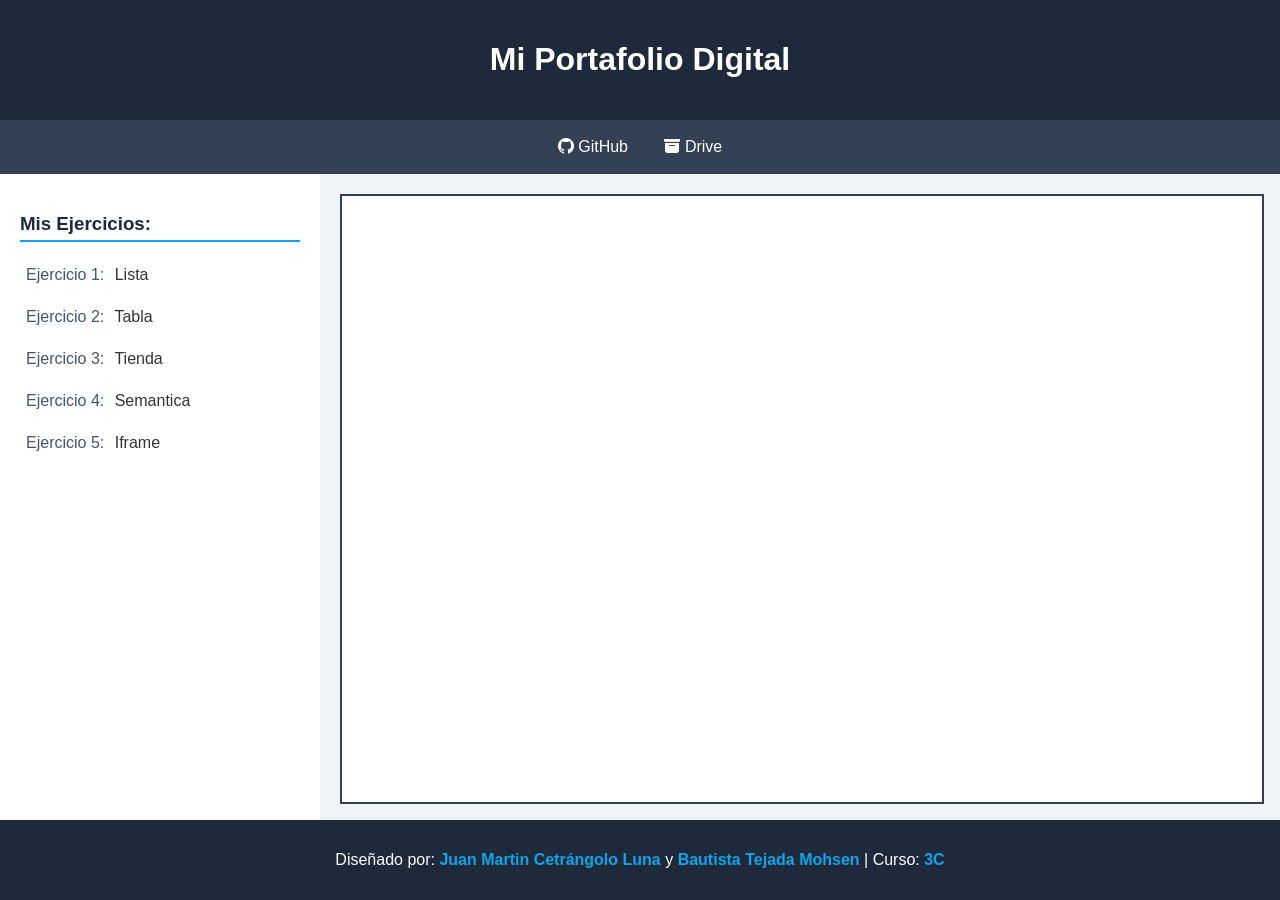
<file: index.html>
<!DOCTYPE html>
<html lang="en">
<head>
    <meta charset="UTF-8">
    <meta http-equiv="X-UA-Compatible" content="IE=edge">
    <meta name="viewport" content="width=device-width, initial-scale=1.0">
    <link rel="stylesheet" href="https://cdn.jsdelivr.net/npm/bootstrap-icons@1.13.1/font/bootstrap-icons.min.css">
    <title>Portafolio</title>

    <style>
        body {
        font-family: 'Segoe UI', Tahoma, Geneva, Verdana, sans-serif;
        background-color: #f0f4f8;
        margin: 0;
        padding: 0;
        color: #333333;
        display: flex;
        flex-direction: column;
        min-height: 100vh;
        }
        header {
        background-color: #1e293b;
        color: #ffffff;
        text-align: center;
        padding: 20px;
        }
        nav {
        background-color: #334155;
        text-align: center;
        padding: 10px;
        }
        nav a {
        color: #ffffff;
        text-decoration: none;
        padding: 8px 16px;
        display: inline-block;
        }
        nav a:hover {
        background-color: #0ea5e9;
        border-radius: 4px;
        }
        main{
        display:flex;
        flex: 1;
        }
        aside {
        width: 25%;
        background-color: #ffffff;
        padding: 20px;
        box-sizing: border-box;
        }
        aside h3 {
        color: #1e293b;
        border-bottom: 2px solid #0ea5e9;
        padding-bottom: 5px;
        }
        aside ul {
        list-style-type: none;
        padding: 0;
        }
        aside li {
        margin: 12px 0;
        }
        aside a {
        color: #475569;
        text-decoration: none;
        display: inline-block;
        padding: 6px;
        }
        aside a:hover {
        background-color: #f1f5f9;
        color: #0ea5e9;
        padding-left: 12px;
        }
        section {
        width: 75%;
        padding: 20px;
        box-sizing: border-box;
        }
        iframe {
        width: 100%;
        height: 100%;
        border: 2px solid #334155;
        background-color: #ffffff;
        }
        footer {
        background-color: #1e293b;
        color: #ffffff;
        text-align: center;
        padding: 15px;
        }
        footer span {
        color: #0ea5e9;
        font-weight: bold;
        }
        </style>

</head>
<body>
    <header>
        <h1>Mi Portafolio Digital</h1>
    </header>
    <nav>
        <a href="https://github.com/jmcetraluna-stack/informatica"><i class="bi bi-github"></i> GitHub</a>
        <a href="https://drive.google.com/drive/folders/1hS72jdVRfAC4pOU3irgWEgV4A9pFqp2l"><i class="bi bi-archive-fill"></i> Drive</a>
    </nav>
    <main>
        <aside>
            <h3 class="ejt">Mis Ejercicios:</h3>
            <ul>
                <li><a href="./pages/listas.html" target="visor" class="ej">Ejercicio 1:</a> Lista</li>
                <li><a href="./pages/tabla1.html" target="visor" class="ej">Ejercicio 2:</a> Tabla</li>
                <li><a href="./pages/tienda.html" target="visor" class="ej">Ejercicio 3:</a> Tienda</li>
                <li><a href="./pages/Semantica.html" target="visor" class="ej">Ejercicio 4:</a> Semantica</li>
                <li><a href="./pages/iframe.html" target="visor" class="ej">Ejercicio 5:</a> Iframe</li>
            </ul>
        </aside>
        <section>
            <iframe src="" name="visor" frameborder="0"></iframe>
        </section>
    </main>
    <footer>
        <p>Diseñado por: <span>Juan Martin Cetrángolo Luna</span> y <span>Bautista Tejada Mohsen</span> | Curso: <span>3C</span></p>
    </footer>
</body>
</html>
</file>
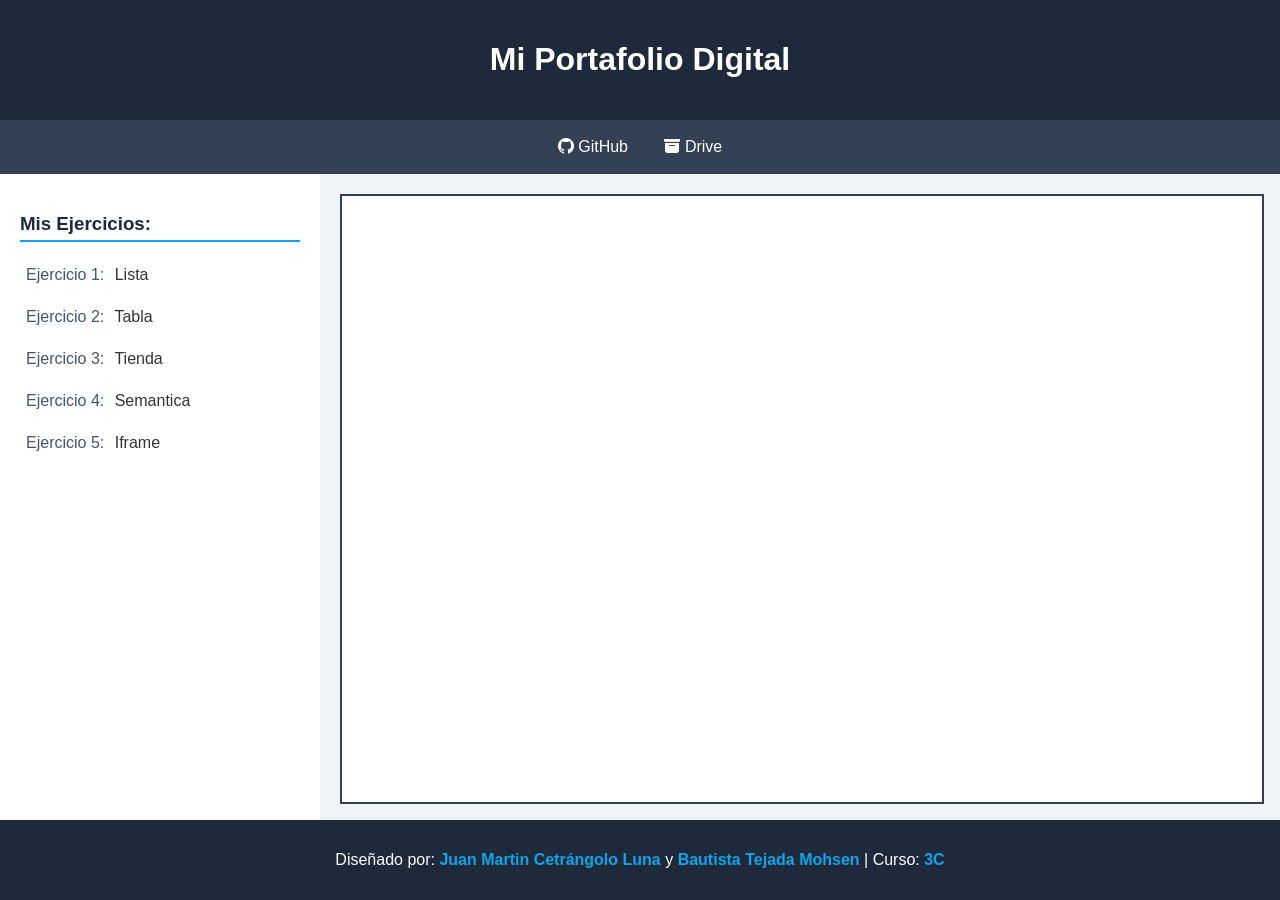
<file: index (3).html>
<!DOCTYPE html>
<html lang="en">
<head>
    <meta charset="UTF-8">
    <meta http-equiv="X-UA-Compatible" content="IE=edge">
    <meta name="viewport" content="width=device-width, initial-scale=1.0">
    <link rel="stylesheet" href="https://cdn.jsdelivr.net/npm/bootstrap-icons@1.13.1/font/bootstrap-icons.min.css">
    <title>Portafolio</title>

    <style>
        body {
        font-family: 'Segoe UI', Tahoma, Geneva, Verdana, sans-serif;
        background-color: #f0f4f8;
        margin: 0;
        padding: 0;
        color: #333333;
        display: flex;
        flex-direction: column;
        min-height: 100vh;
        }
        header {
        background-color: #1e293b;
        color: #ffffff;
        text-align: center;
        padding: 20px;
        }
        nav {
        background-color: #334155;
        text-align: center;
        padding: 10px;
        }
        nav a {
        color: #ffffff;
        text-decoration: none;
        padding: 8px 16px;
        display: inline-block;
        }
        nav a:hover {
        background-color: #0ea5e9;
        border-radius: 4px;
        }
        main{
        display:flex;
        flex: 1;
        }
        aside {
        width: 25%;
        background-color: #ffffff;
        padding: 20px;
        box-sizing: border-box;
        }
        aside h3 {
        color: #1e293b;
        border-bottom: 2px solid #0ea5e9;
        padding-bottom: 5px;
        }
        aside ul {
        list-style-type: none;
        padding: 0;
        }
        aside li {
        margin: 12px 0;
        }
        aside a {
        color: #475569;
        text-decoration: none;
        display: inline-block;
        padding: 6px;
        }
        aside a:hover {
        background-color: #f1f5f9;
        color: #0ea5e9;
        padding-left: 12px;
        }
        section {
        width: 75%;
        padding: 20px;
        box-sizing: border-box;
        }
        iframe {
        width: 100%;
        height: 100%;
        border: 2px solid #334155;
        background-color: #ffffff;
        }
        footer {
        background-color: #1e293b;
        color: #ffffff;
        text-align: center;
        padding: 15px;
        }
        footer span {
        color: #0ea5e9;
        font-weight: bold;
        }
        </style>

</head>
<body>
    <header>
        <h1>Mi Portafolio Digital</h1>
    </header>
    <nav>
        <a href="https://github.com/jmcetraluna-stack/informatica"><i class="bi bi-github"></i> GitHub</a>
        <a href="https://drive.google.com/drive/folders/1hS72jdVRfAC4pOU3irgWEgV4A9pFqp2l"><i class="bi bi-archive-fill"></i> Drive</a>
    </nav>
    <main>
        <aside>
            <h3 class="ejt">Mis Ejercicios:</h3>
            <ul>
                <li><a href="./pages/listas.html" target="visor" class="ej">Ejercicio 1:</a> Lista</li>
                <li><a href="./pages/tabla1.html" target="visor" class="ej">Ejercicio 2:</a> Tabla</li>
                <li><a href="./pages/tienda.html" target="visor" class="ej">Ejercicio 3:</a> Tienda</li>
                <li><a href="./pages/semantica.html" target="visor" class="ej">Ejercicio 4:</a> Semantica</li>
                <li><a href="./pages/iframe.html" target="visor" class="ej">Ejercicio 5:</a> Iframe</li>
            </ul>
        </aside>
        <section>
            <iframe src="" name="visor" frameborder="0"></iframe>
        </section>
    </main>
    <footer>
        <p>Diseñado por: <span>Juan Martin Cetrángolo Luna</span> y <span>Bautista Tejada Mohsen</span> | Curso: <span>3C</span></p>
    </footer>
</body>
</html>
</file>
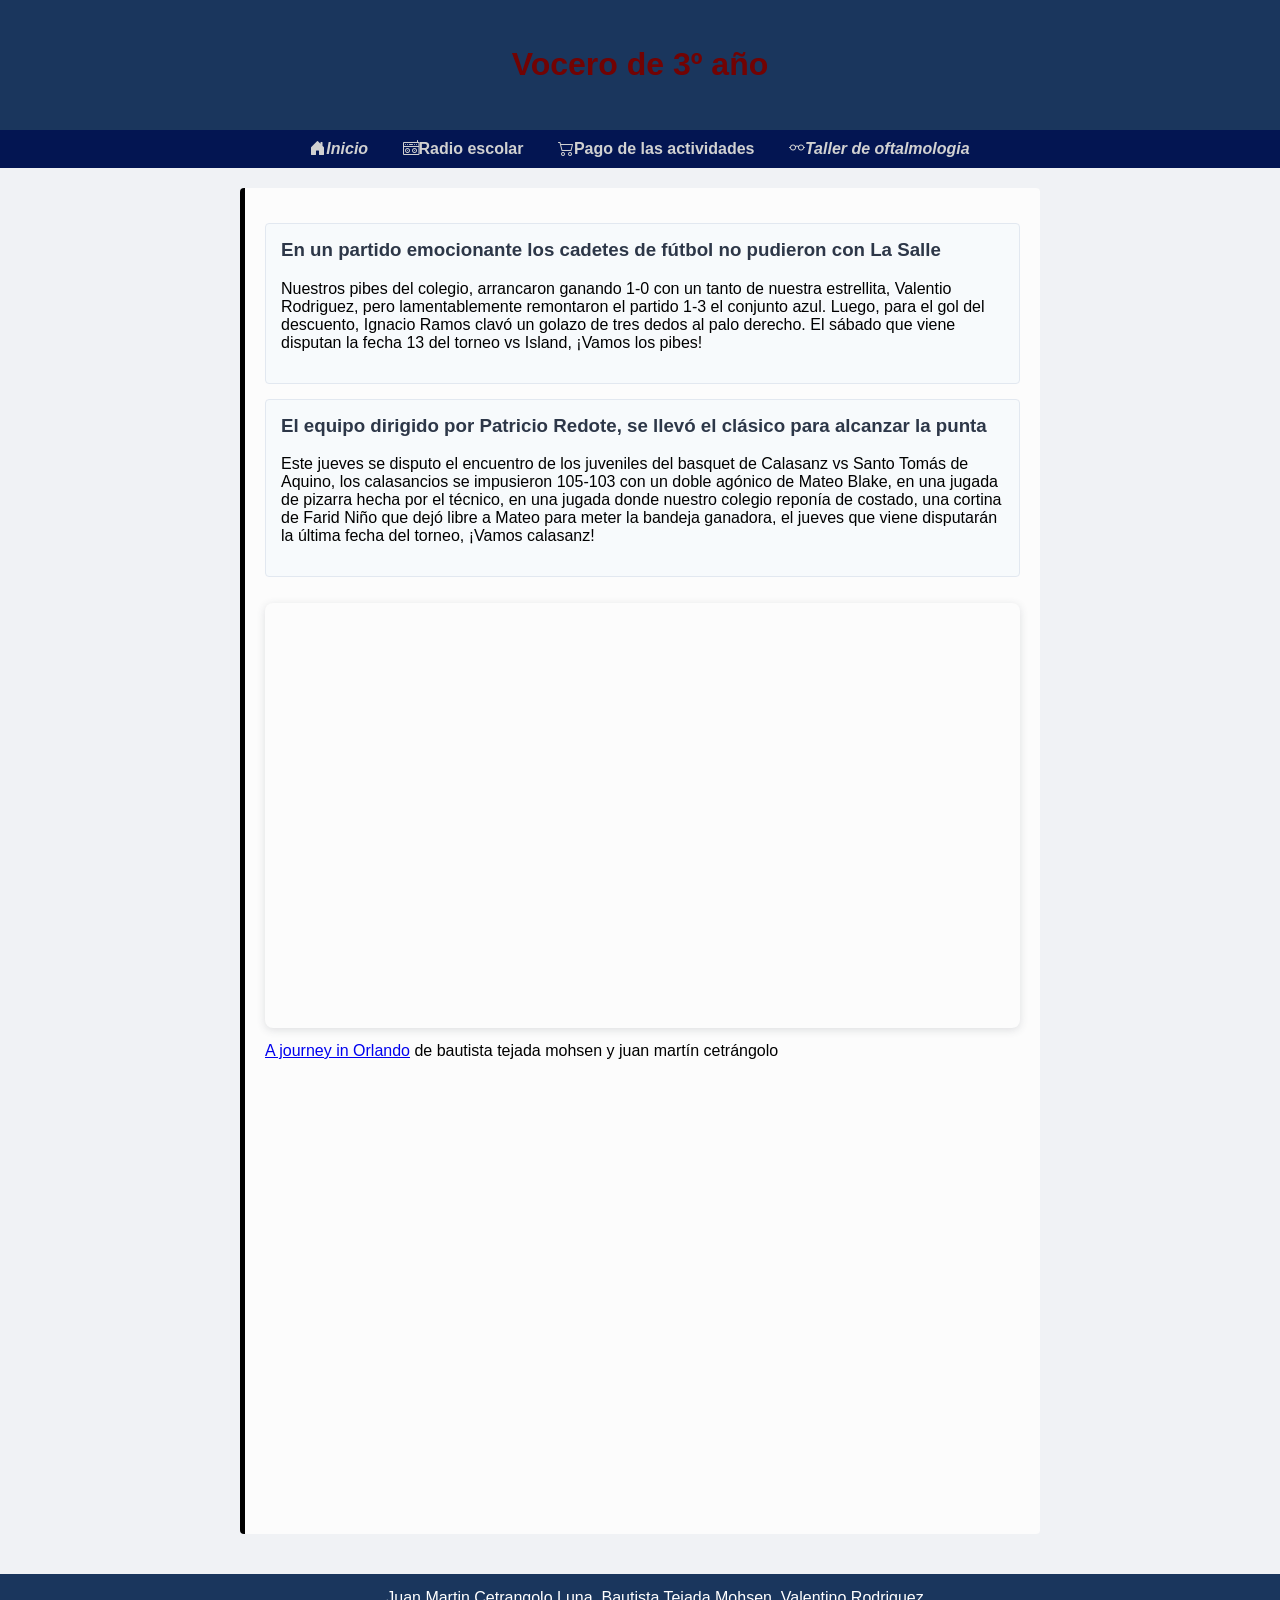
<file: pages/iframe.html>
<!DOCTYPE html>
<html lang="en">
<head>
    <meta charset="UTF-8">
    <meta name="viewport" content="width=device-width, initial-scale=1.0">
    <title>Vocero de 3º año</title>
    <link rel="stylesheet" href="https://cdn.jsdelivr.net/npm/bootstrap-icons@1.13.1/font/bootstrap-icons.min.css">
    <style>
     body {
font-family: 'Segoe UI', Tahoma, Geneva, Verdana, sans-serif;
margin: 0;
padding: 0;
background-color: #f0f2f5;
}
/* Estilo para el encabezado principal */
header {
background-color: #1a365d;
color: rgb(114, 3, 3);
text-align: center;
padding: 25px;
}
/* Estilo para la barra de navegación */
nav {
background-color: #031552;
padding: 10px;
}
nav ul {
list-style-type: none;
margin: 0;
padding: 0;
text-align: center;
}
nav ul li {
display: inline;
margin: 0 15px;
}
nav ul li a {
color: rgb(209, 209, 209);
text-decoration: none;
font-weight: bold;
}
/* Estilo para el contenedor del contenido principal */
main {
padding: 20px;
max-width: 800px;
margin: 0 auto;
}
/* Estilo para las secciones temáticas */
section {
background-color: #fcfcfc;
border-left: 5px solid #000000;
padding: 20px;
margin-bottom: 20px;
border-radius: 4px;
}
/* Estilo para los artículos o noticias individuales */
article {
background-color: #f7fafc;
border: 1px solid #e2e8f0;
padding: 15px;
margin-top: 15px;
border-radius: 4px;
}
article h3 {
color: #2d3748;
margin-top: 0;
}
/* Estilo para el pie de página */
footer {
background-color: #1a365d;
color: white;
text-align: center;
padding: 15px;
position: relative;
bottom: 0;
width: 100%;
}
</style>


    </style>
</head>
<body>
    <header> 
        <h1>Vocero de 3º año</h1>
    </header>
    <nav>
        <ul>
            <li><a href="#"><i class="bi bi-house-door-fill">Inicio</i></a></li>
           <li><a href="#"><i class="bi bi-boombox"></i>Radio escolar</a></li> 
           <li><a href="#"><i class="bi bi-cart2"></i>Pago de las actividades</a></li>
           <li><a href="#"><i class="bi bi-eyeglasses">Taller de oftalmologia</i></a></li> 
            
        </ul>
    </nav>
    <main>
        <section> 
            <article>
            <h3>En un partido emocionante los cadetes de fútbol no pudieron con La Salle</h3>
            <p>Nuestros pibes del colegio, arrancaron ganando 1-0 con un tanto de nuestra estrellita, Valentio Rodriguez, pero lamentablemente remontaron el partido 1-3 el conjunto azul. Luego, para el gol del descuento, Ignacio Ramos clavó un golazo de tres dedos al palo derecho. El sábado que viene disputan la fecha 13 del torneo vs Island, ¡Vamos los pibes!
            </p>
        </article>
        <article>
            <h3>El equipo dirigido por Patricio Redote, se llevó el clásico para alcanzar la punta</h3>
            <p>Este jueves se disputo el encuentro de los juveniles del basquet de Calasanz vs Santo Tomás de Aquino, los calasancios se impusieron 105-103 con un doble agónico de Mateo Blake, en una jugada de pizarra hecha por el técnico, en una jugada donde nuestro colegio reponía de costado, una cortina de Farid Niño que dejó libre a Mateo para meter la bandeja ganadora, el jueves que viene disputarán la última fecha del torneo, ¡Vamos calasanz! 
            </p>
        </article>
        <div style="position: relative; width: 100%; height: 0; padding-top: 56.2500%;
 padding-bottom: 0; box-shadow: 0 2px 8px 0 rgba(63,69,81,0.16); margin-top: 1.6em; margin-bottom: 0.9em; overflow: hidden;
 border-radius: 8px; will-change: transform;">
  <iframe loading="lazy" style="position: absolute; width: 100%; height: 100%; top: 0; left: 0; border: none; padding: 0;margin: 0;"
    src="https://www.canva.com/design/DAHMIH-M480/sf3QCcpyTgpN0oGr0vfe-w/view?embed" allowfullscreen="allowfullscreen" allow="fullscreen">
  </iframe>
</div>
<a href="https:&#x2F;&#x2F;www.canva.com&#x2F;design&#x2F;DAHMIH-M480&#x2F;sf3QCcpyTgpN0oGr0vfe-w&#x2F;view?utm_content=DAHMIH-M480&amp;utm_campaign=designshare&amp;utm_medium=embeds&amp;utm_source=link" target="_blank" rel="noopener">A journey in Orlando</a> de bautista tejada mohsen y juan martín cetrángolo
<iframe src="https://www.google.com/maps/embed?pb=!1m18!1m12!1m3!1d3283.108273059706!2d-58.42980882488345!3d-34.626704058711404!2m3!1f0!2f0!3f0!3m2!1i1024!2i768!4f13.1!3m3!1m2!1s0x95bcca526a4877df%3A0x92fbbba5ce6407d9!2sEscuelas%20P%C3%ADas%20Colegio%20Calasanz!5e0!3m2!1ses-419!2sar!4v1783014327352!5m2!1ses-419!2sar" width="600" height="450" style="border:0;" allowfullscreen="" loading="lazy" referrerpolicy="strict-origin-when-cross-origin"></iframe>   

</section>
    </main>
    <footer>Juan Martin Cetrangolo Luna, Bautista Tejada Mohsen, Valentino Rodriguez</footer>

</body>
</html>
</file>
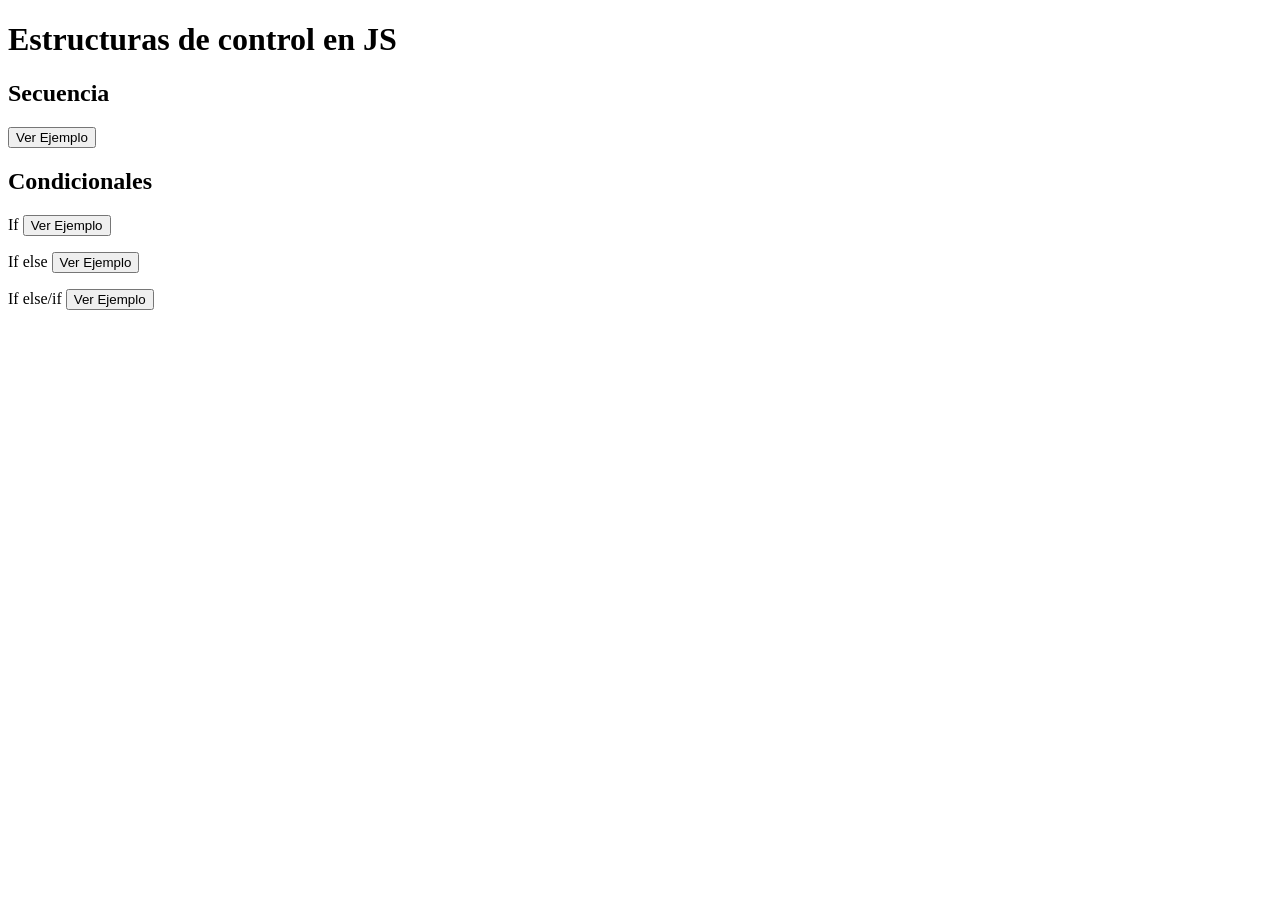
<file: pages/javascript3.html>
<!DOCTYPE html>
<html lang="en">
<head>
    <meta charset="UTF-8">
    <meta http-equiv="X-UA-Compatible" content="IE=edge">
    <meta name="viewport" content="width=device-width, initial-scale=1.0">
    <title>java</title>
</head>
<body>
<h1>Estructuras de control en JS</h1>
<h2>Secuencia</h2>
<button id="dem1">Ver Ejemplo</button>
<p id="resultado1"></p>
<p id="resultado2"></p>
    <h2>Condicionales</h2>
    <p>If <button id="dem2">Ver Ejemplo</button></p>
    <p>If else <button id="dem3">Ver Ejemplo</button></p>
    <p>If else/if <button id="dem4">Ver Ejemplo</button></p>

    <script>
        let bot1 = document.getElementById("dem1")
        let bot2 = document.getElementById("dem2")
        let bot3 = document.getElementById("dem3")
        let bot4 = document.getElementById("dem4")

        bot1.addEventListener("click", function() {
            let valor1 = prompt('Ingrese el primer número:');
            let valor2 = prompt('Ingrese el segundo número:');

            let res1 = document.getElementById("resultado1");
            let res2 = document.getElementById("resultado2");
            
            let suma = parseInt(valor1) + parseInt(valor2);
            let producto = parseInt(valor1) * parseInt(valor2);
            
            res1.innerHTML = 'La suma es: ' + suma;
            res2.innerHTML = 'El producto es: ' + producto
        })

        bot2.addEventListener("click", function() {
            let edad = prompt('Ingrese la edad:');
            if (edad >= 18) {
            alert("Puedes ingresar a esta sección");
            }
            });
        
        bot3.addEventListener("click", function() {
        let edad = prompt('Ingrese la edad:');
        if (edad >= 18) {
        alert("Puedes ingresar a esta sección");
        } else {
        alert("NO Puedes ingresar a esta sección");
        }
        });

        bot4.addEventListener("click", function() {
        let nota = prompt('Ingrese la calificación:');
        if (nota >= 9) {
        alert("Excelente");
        } else if (nota >= 6) {
        alert("Aprobado");
        } else {
        alert("Debes recuperar");
        }
        });
    </script>
</body>
</html>
</file>
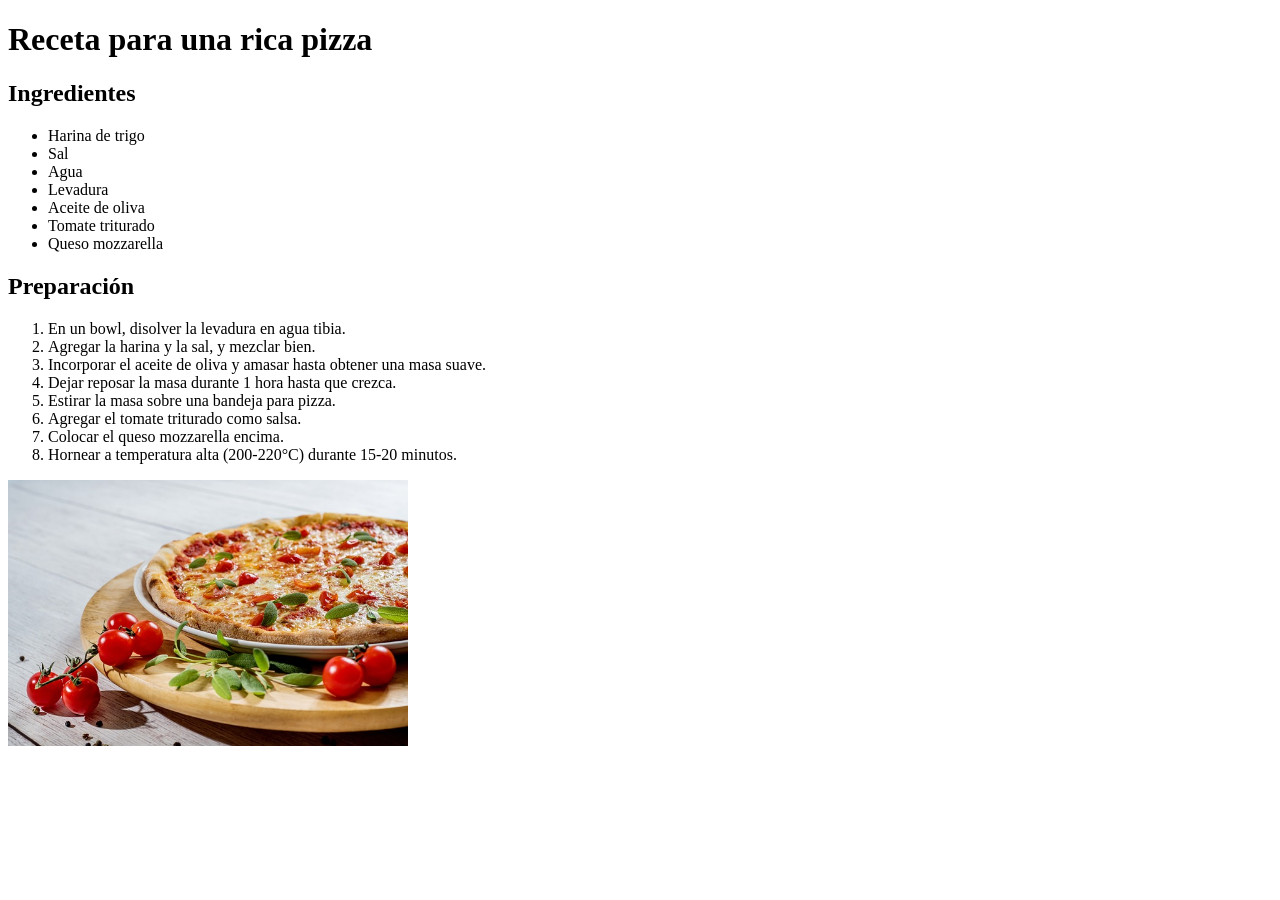
<file: pages/listas.html>
<!DOCTYPE html>
<html lang="en">
<head>
    <meta charset="UTF-8">
    <meta name="viewport" content="width=device-width, initial-scale=1.0">
    <title>Document</title>
</head>
<body>
    <h1>Receta para una rica pizza</h1>
    <h2>Ingredientes</h2>
<ul> 
    <li>Harina de trigo</li> 
 <li>Sal</li>
 <li>Agua</li>
 <li>Levadura</li>
 <li>Aceite de oliva</li>
 <li>Tomate triturado</li>
 <li>Queso mozzarella</li>
</ul>
<h2>Preparación</h2>
<ol>
    <li>En un bowl, disolver la levadura en agua tibia.</li>
    <li>Agregar la harina y la sal, y mezclar bien.</li>
    <li>Incorporar el aceite de oliva y amasar hasta obtener una masa suave.</li>
    <li>Dejar reposar la masa durante 1 hora hasta que crezca.</li>
    <li>Estirar la masa sobre una bandeja para pizza.</li>
    <li>Agregar el tomate triturado como salsa.</li>
    <li>Colocar el queso mozzarella encima.</li>
    <li>Hornear a temperatura alta (200-220°C) durante 15-20 minutos.</li>
</ol>
<img src="../img/pizza.jpg" alt="foto" width="400px" height="auto">
</body>
</html>
</file>
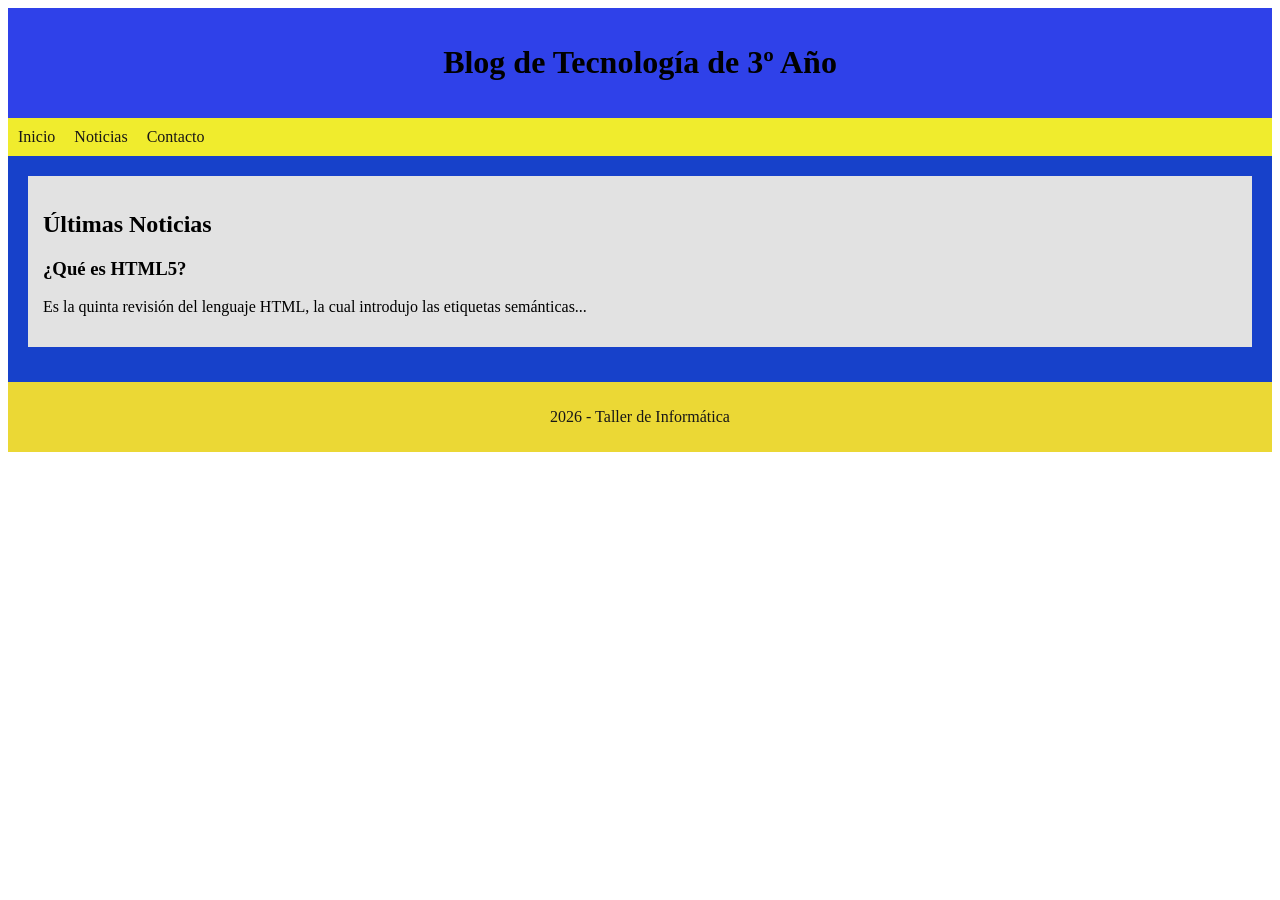
<file: pages/Semantica.html>
<!DOCTYPE html>
<html lang="en">
<head>
    <meta charset="UTF-8">
    <meta name="viewport" content="width=device-width, initial-scale=1.0">
    <title>Document</title>
    <style>
        header { background-color: #2f41e9; padding: 15px; text-align: center; }
        nav { background-color: #f0ec2d; padding: 10px; }
        nav a { color: rgb(24, 22, 22); margin-right: 15px; text-decoration: none; }
        main { background-color: #1741ca; padding: 20px; }
        section { background-color: #e2e2e2; padding: 15px; margin-bottom: 15px; }
        footer { background-color: #ebd835; color: rgb(24, 23, 23); text-align: center; padding: 10px; }
        </style>
</head>
<body>
        <header>
        <h1>Blog de Tecnología de 3º Año</h1>
        </header>
        <nav>
        <a href="#">Inicio</a>
        <a href="#">Noticias</a>
        <a href="#">Contacto</a>
        </nav>
        <main>
        <section>
        <h2>Últimas Noticias</h2>
        <article>
        <h3>¿Qué es HTML5?</h3>
        <p>Es la quinta revisión del lenguaje HTML, la cual introdujo las
        etiquetas semánticas...</p>
        </article>
        </section>
        </main>
        <footer>
        <p>2026 - Taller de Informática</p>
        </footer>
</body>
</html>
</file>
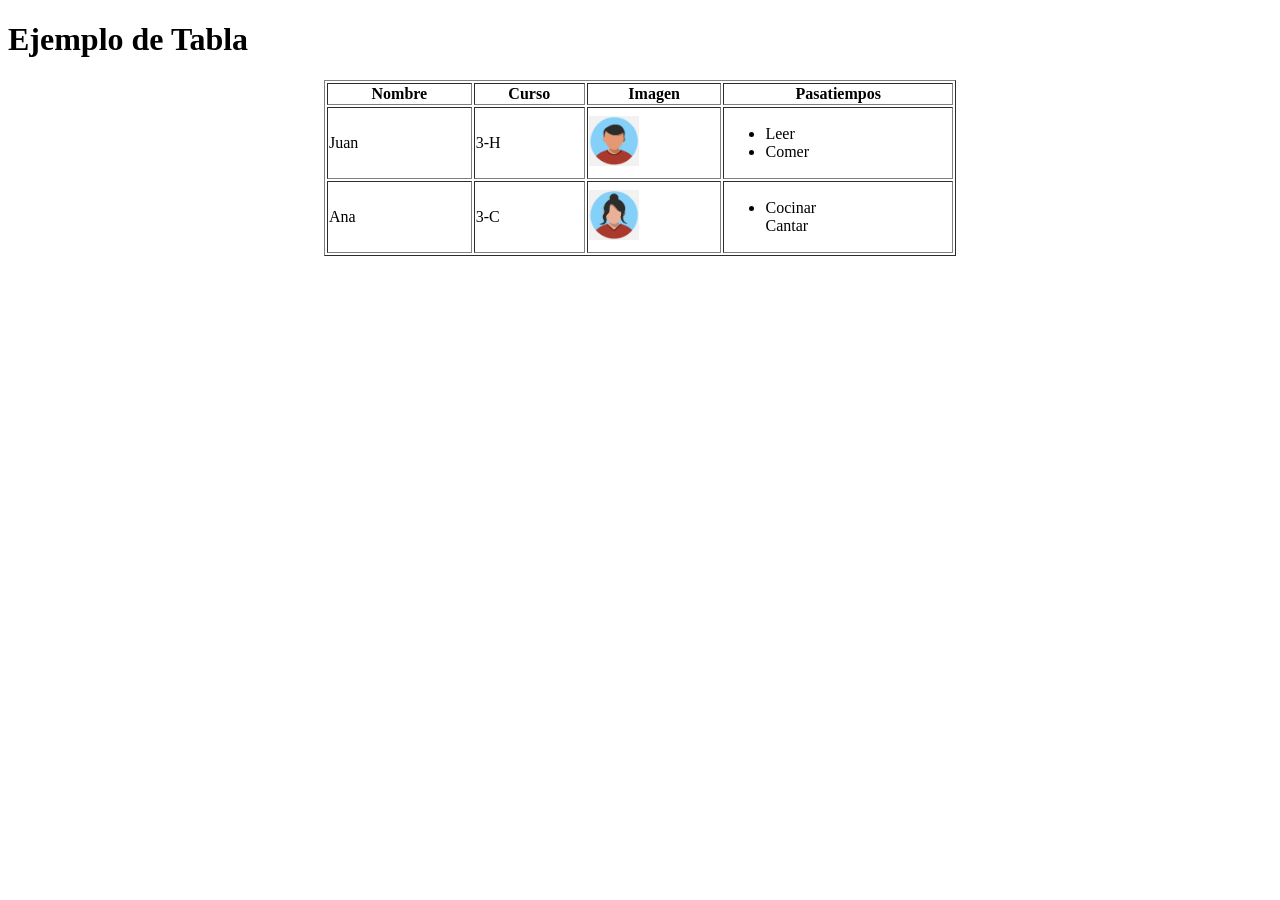
<file: pages/tabla1.html>
<!DOCTYPE html>
<html lang="en">
<head>
    <meta charset="UTF-8">
    <meta name="viewport" content="width=device-width, initial-scale=1.0">
    <title>Document</title>
</head>
<body>
    <h1>Ejemplo de Tabla</h1>
    <table border="1" align="center" width="50%">
    <tr>
    <th>Nombre</th>
    <th>Curso</th>
    <th>Imagen</th>
    <th>Pasatiempos</th>
    </tr>
    <tr>
        <td>Juan</td>
        <td>3-H</td>
        <td>
            <img src="../img/hombre.png"width="50">
            </td>
            <td>
            <ul>
            <li>Leer</li>
            <li>Comer</li>
            <ul>
    <tr>
        <td>Ana</td>
        <td>3-C</td>
        <td>
            <img src="../img/mujer.png"width="50">
        </td>
        <td>
        <ul>
            <li>Cocinar</li
                <li>Cantar</li>
                <ul>
    </tr>
</table>
</body>
</html>
</file>
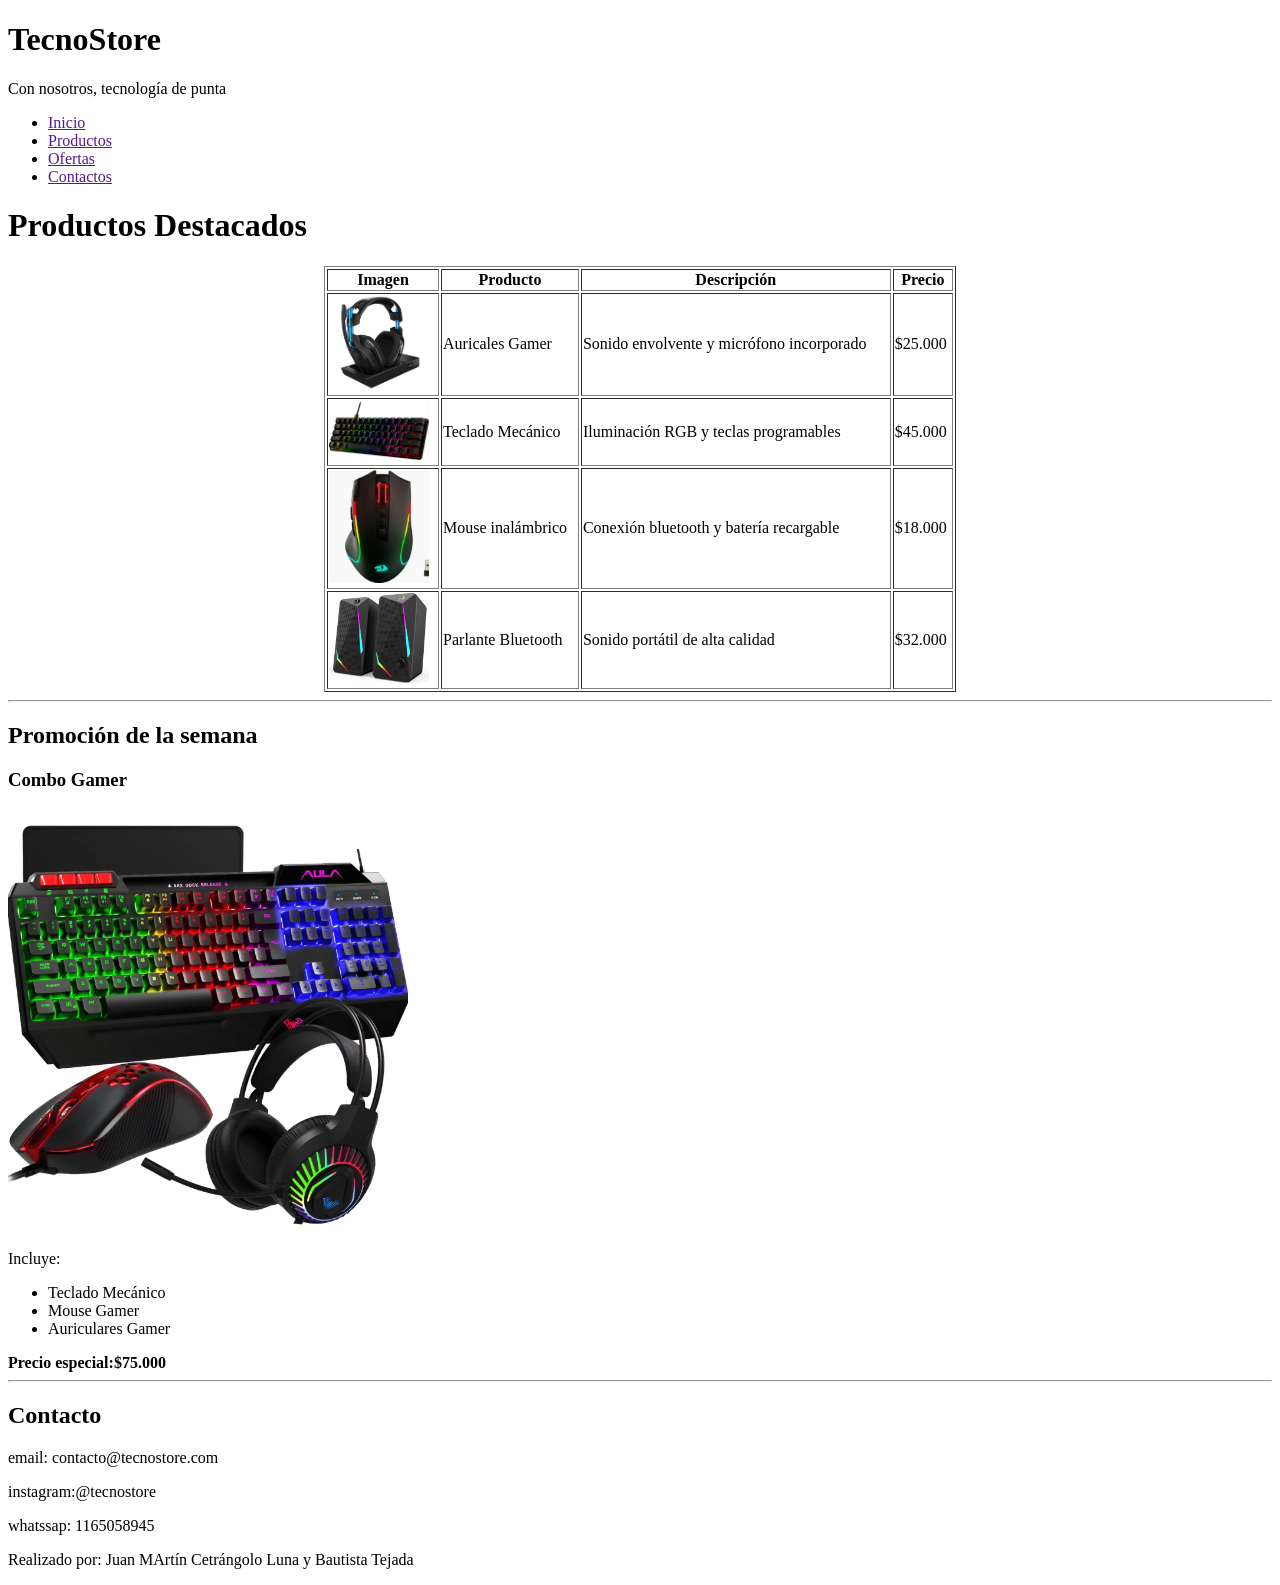
<file: pages/tienda.html>
<!DOCTYPE html>
<html lang="es">
<head>
    <meta charset="UTF-8">
    <meta name="viewport" content="width=device-width, initial-scale=1.0">
    <title>TecnoStore </title>
</head>
<body>
<h1>TecnoStore</h1>
<p>Con nosotros, tecnología de punta</p>
<ul>
    <li><a href="">Inicio</a></li>
    <li> <a href="">Productos</a></li>
    <li><a href="">Ofertas</a></li>
    <li> <a href="">Contactos</a></li>
</ul>
<h1>Productos Destacados</h1>
<table border="1" align="center" width="50%">
    <tr>
<th>Imagen</th>
<th>Producto</th>
<th>Descripción</th>
<th>Precio</th>
</tr>
<tr>
    <td>
        <img src="../img/auriculares.jpg" width="100">
        <td>Auricales Gamer</td>
        <td>Sonido envolvente y micrófono incorporado</td>
        <td>$25.000</td>  
</tr>
<tr>
    <td>
        <img src="../img/teclado.png" width="100">
    <td>Teclado Mecánico</td>
    <td>Iluminación RGB y teclas programables</td>
    <td>$45.000</td>
</tr>
<tr>
    <td>
        <img src="../img/mouse.png" width="100">
    </td>
    <td>Mouse inalámbrico</td>
    <td>Conexión bluetooth y batería recargable</td>
    <td>$18.000</td>
</tr>
<tr>
    <td>
        <img src="../img/parlante.png" width="100">
    </td>
    <td>Parlante Bluetooth</td>
    <td>Sonido portátil de alta calidad</td>
    <td>$32.000</td>
</tr>
</table>
<hr>
<h2>Promoción de la semana</h2>
<h3>Combo Gamer</h3>
<img src="../img/combo_gamer.png" alt="combo gamer" width="400">
<p>Incluye:</p>
<ul>
    <li>Teclado Mecánico</li>
    <li>Mouse Gamer</li>
    <li>Auriculares Gamer</li>
</ul>
<b>Precio especial:$75.000</b>
    <hr>
    <h2>Contacto</h2>
    <p>email: contacto@tecnostore.com</p>
    <p>instagram:@tecnostore</p>
    <p>whatssap: 1165058945</p>
<p>Realizado por: Juan MArtín Cetrángolo Luna y Bautista Tejada</p>
</body>
</html>
</file>
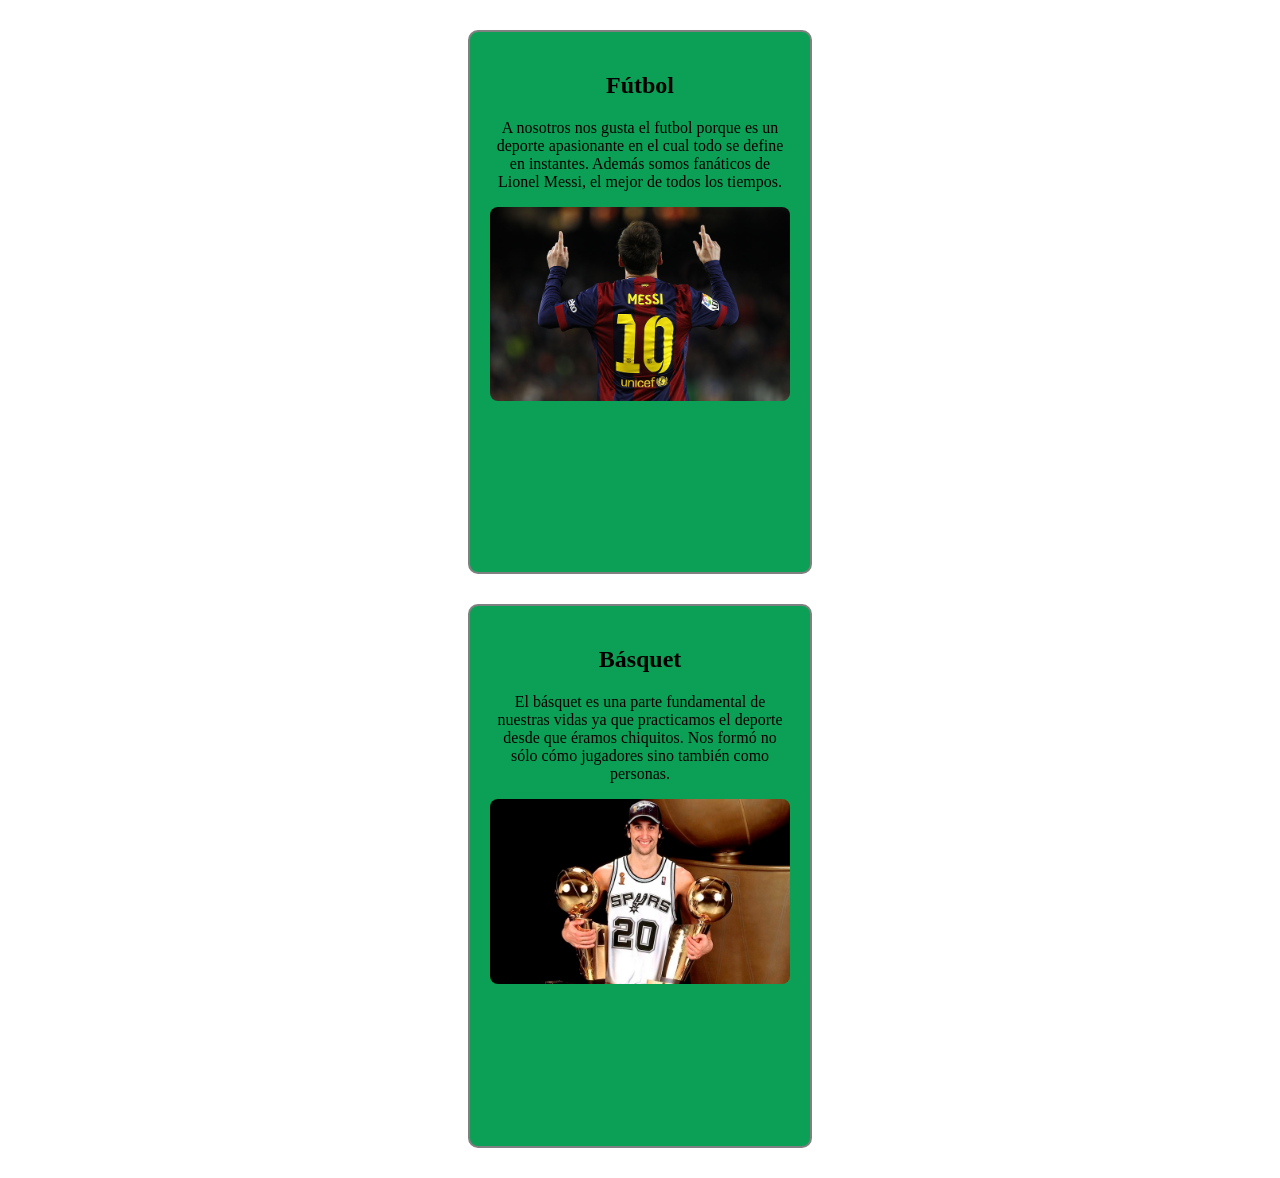
<file: mi_pagina/pages/deportes.html>
<!DOCTYPE html>
<html lang="en">
<head>
    <meta charset="UTF-8">
    <meta name="viewport" content="width=device-width, initial-scale=1.0">
    <title>Deportes</title>
    <link rel="stylesheet" href="../css/estilos.css">
</head>
<body>
    <div class="card">
        <h2>Fútbol</h2>
        <p>A nosotros nos gusta el futbol porque es un deporte apasionante en el cual todo se define en instantes. Además somos fanáticos de Lionel Messi, el mejor de todos los tiempos. </p>
        <img src="../img/futbol.jpg" alt="Fútbol">
    </div>
    <div class="card">
        <h2>Básquet</h2>
        <p>El básquet es una parte fundamental de nuestras vidas ya que practicamos el deporte desde que éramos chiquitos. Nos formó no sólo cómo jugadores sino también como personas.</p>
        <img src="../img/basquet.jpg" alt="Básquet">
    </div>
</body>
</html>
</file>
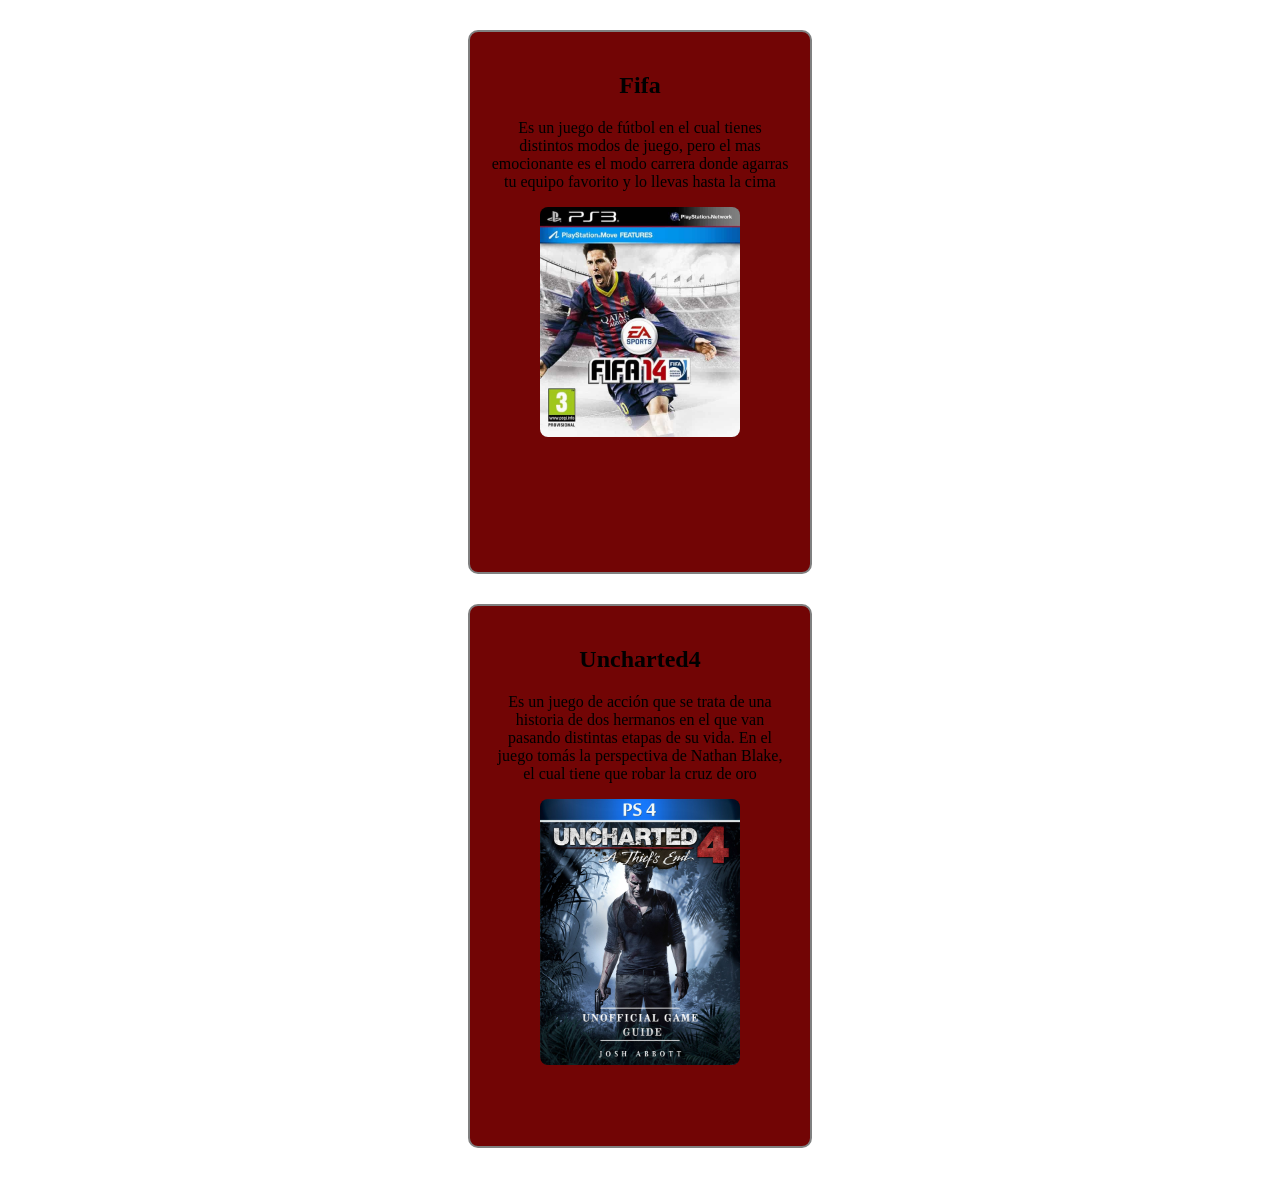
<file: mi_pagina/pages/videojuegos.html>
<!DOCTYPE html>
<html lang="en">
<head>
    <meta charset="UTF-8">
    <meta name="viewport" content="width=device-width, initial-scale=1.0">
    <title>Videojuegos</title>
    <link rel="stylesheet" href="../css/estilos.css">
</head>
<body>
    <div class="card1">
        <h2>Fifa</h2>
        <p>Es un juego de fútbol en el cual tienes distintos modos de juego, pero el mas emocionante es el modo carrera
          donde agarras tu equipo favorito y lo llevas hasta la cima   </p>
        <img src="../img/fifa.jpg" alt="Fifa">
    </div>
    <div class="card1">
        <h2>Uncharted4</h2>
        <p>Es un juego de acción que se trata de una historia de dos hermanos en el que van pasando distintas etapas de su vida. En el juego tomás la perspectiva de Nathan Blake, el cual tiene que robar la cruz de oro  </p>
        <img src="../img/uncharted.jpg" alt="Uncharted">
    </div>
</body>
</html>
</file>
<file: mi_pagina/css/estilos.css>
.card{
    width:300px;
    height: 500px;
    margin:30px auto;
    padding:20px;
    border:2px solid rgb(128, 128, 128);
    border-radius:10px;
    background-color:#0ca056;
    text-align:center;
    font-family: Georgia, 'Times New Roman', Times, serif;
    }
    .card img{
    width:300px;
    border-radius:8px;
    }
    .card1{
        width:300px;
        height: 500px;
        margin:30px auto;
        padding:20px;
        border:2px solid rgb(128, 128, 128);
        border-radius:10px;
        background-color:#720505;
        text-align:center;
        font-family: Georgia, 'Times New Roman', Times, serif;
        }
        .card1 img{
        width:200px;
        border-radius:8px;
        }
</file>
